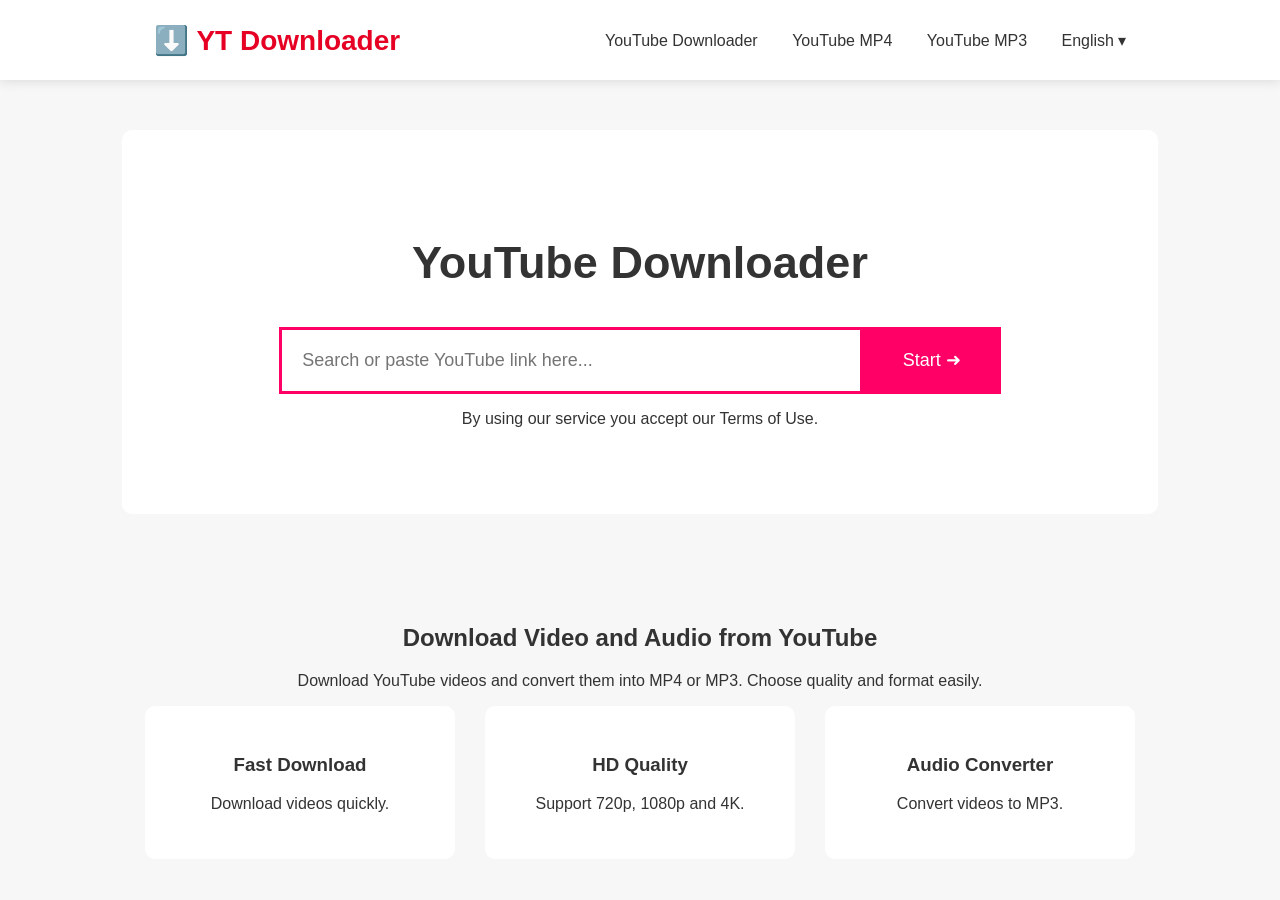
<file: templates/index.html>
<!DOCTYPE html>
<html>
<head>
    <title>YouTube Downloader</title>
    <link rel="stylesheet" href="/static/style.css">
</head>

<body>

<header>
    <div class="logo">
        ⬇️ <b>YT Downloader</b>
    </div>

    <nav>
        <a href="#">YouTube Downloader</a>
        <a href="#">YouTube MP4</a>
        <a href="#">YouTube MP3</a>
        <a href="#">English ▾</a>
    </nav>
</header>


<section class="hero">

    <h1>YouTube Downloader</h1>

    <form action="/download" method="POST">

        <input 
        type="text" 
        name="url"
        placeholder="Search or paste YouTube link here..."
        required>

        <button>
            Start ➜
        </button>

    </form>

    <p>
        By using our service you accept our Terms of Use.
    </p>

</section>


<section class="content">

<h2>Download Video and Audio from YouTube</h2>

<p>
Download YouTube videos and convert them into MP4 or MP3.
Choose quality and format easily.
</p>

<div class="cards">

<div>
<h3>Fast Download</h3>
<p>Download videos quickly.</p>
</div>


<div>
<h3>HD Quality</h3>
<p>Support 720p, 1080p and 4K.</p>
</div>


<div>
<h3>Audio Converter</h3>
<p>Convert videos to MP3.</p>
</div>


</div>

</section>


</body>
</html>
</file>
<file: static/style.css>
body{
    margin:0;
    font-family:Arial, sans-serif;
    background:#f7f7f7;
    color:#333;
}


header{
    height:80px;
    background:white;
    display:flex;
    align-items:center;
    justify-content:space-between;
    padding:0 12%;
    box-shadow:0 2px 10px #ddd;
}


.logo{
    font-size:28px;
    color:#e60023;
}


nav a{
    margin-left:30px;
    text-decoration:none;
    color:#333;
}


.hero{

    background:white;
    width:70%;
    margin:50px auto;
    padding:70px;
    text-align:center;
    border-radius:10px;

}


.hero h1{

font-size:45px;

}


form{

display:flex;
justify-content:center;

}


input{

width:60%;
padding:20px;
font-size:18px;
border:3px solid #ff0066;

}


button{

background:#ff0066;
color:white;
border:none;
padding:20px 40px;
font-size:18px;

}


.content{

text-align:center;
padding:40px;

}


.cards{

display:flex;
justify-content:center;
gap:30px;

}


.cards div{

background:white;
padding:30px;
width:250px;
border-radius:10px;

}
</file>
